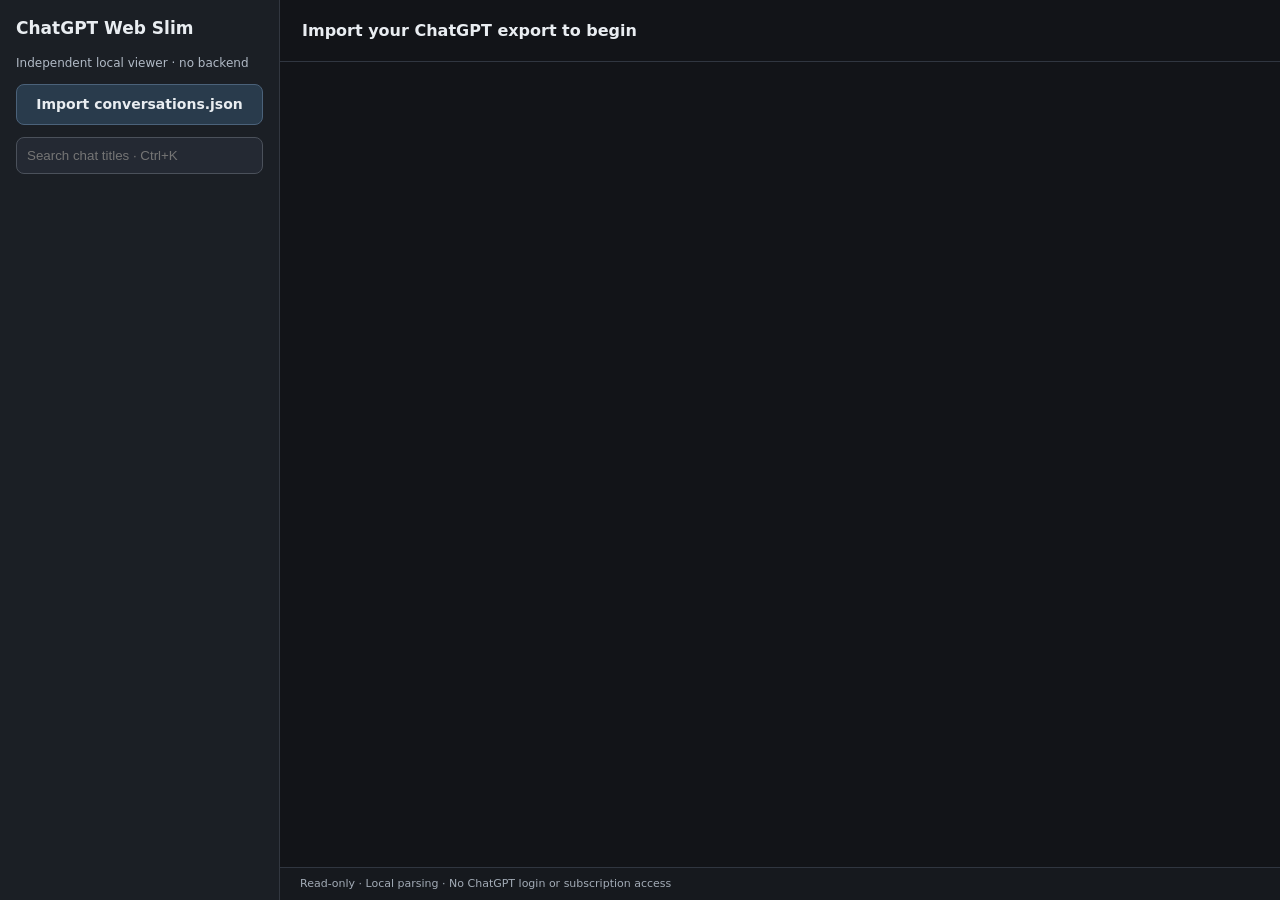
<file: client/index.html>
<!doctype html>
<html lang="en">
<head>
 <meta charset="utf-8"><meta name="viewport" content="width=device-width,initial-scale=1"><meta name="referrer" content="no-referrer">
 <meta http-equiv="Content-Security-Policy" content="default-src 'self'; script-src 'self'; worker-src 'self'; style-src 'self'; connect-src 'none'; img-src 'self' data:; object-src 'none'; base-uri 'none'; form-action 'none'">
 <title>Web Slim — Local Viewer</title><link rel="stylesheet" href="./styles.css"><script type="module" src="./app.mjs"></script>
</head>
<body>
<div class="shell">
 <aside class="sidebar">
  <h1>ChatGPT Web Slim</h1><p class="sub">Independent local viewer · no backend</p>
  <label class="file-button">Import conversations.json<input id="file" type="file" accept=".json,application/json"></label>
  <input id="search" type="search" placeholder="Search chat titles · Ctrl+K" aria-label="Search chat titles">
  <div id="status" role="status"></div>
  <nav id="conversation-list" aria-label="Conversation history"></nav>
 </aside>
 <main class="main">
  <header class="header"><h2 id="chat-title"></h2><span id="message-count"></span></header>
  <div class="chat-column">
   <button id="earlier" class="earlier" type="button" hidden>Load earlier messages</button>
   <section id="messages" aria-label="Conversation messages" tabindex="0"></section>
  </div>
  <footer class="disclaimer">Read-only · Local parsing · No ChatGPT login or subscription access</footer>
 </main>
</div>
</body></html>
</file>
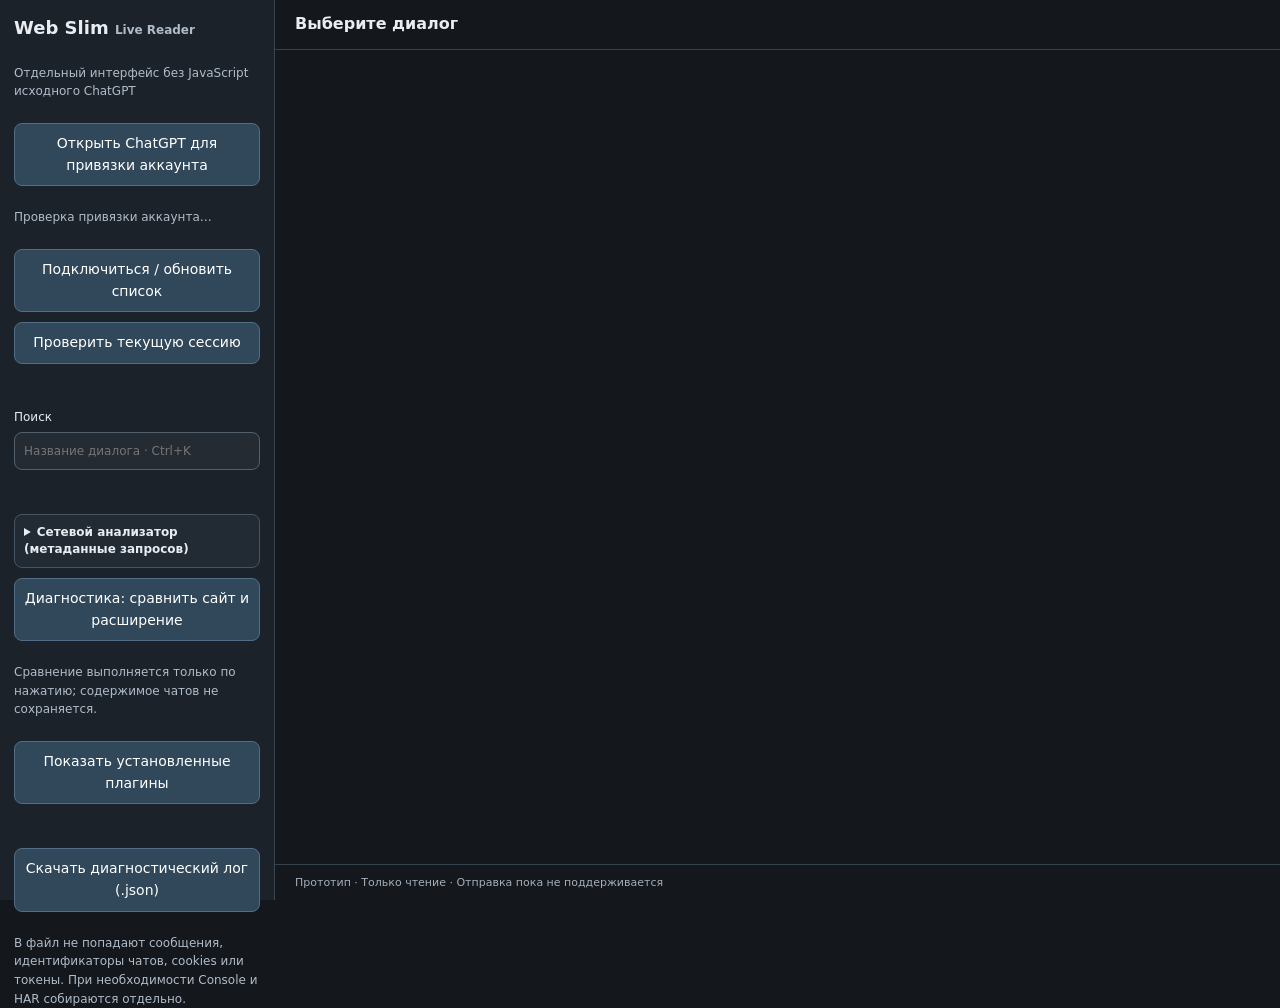
<file: live/index.html>
<!doctype html>
<html lang="ru"><head>
<meta charset="utf-8"><meta name="viewport" content="width=device-width,initial-scale=1">
<meta name="referrer" content="no-referrer"><title>Web Slim — Live Reader</title>
<link rel="stylesheet" href="style.css"><script type="module" src="app.mjs"></script>
</head><body><div class="shell"><aside class="sidebar">
<h1>Web Slim <small>Live Reader</small></h1>
<p>Отдельный интерфейс без JavaScript исходного ChatGPT</p>
<button id="open-original" type="button">Открыть ChatGPT для привязки аккаунта</button>
<p id="account-status" aria-live="polite">Проверка привязки аккаунта…</p>
<button id="connect" type="button">Подключиться / обновить список</button>
<button id="check-session" type="button">Проверить текущую сессию</button>
<p id="session-info" aria-live="polite"></p>
<label>Поиск<input id="search" type="search" placeholder="Название диалога · Ctrl+K"></label>
<p id="status" role="status" aria-live="polite">Запросов пока не было.</p>
<details id="network-panel" class="network-panel">
 <summary>Сетевой анализатор (метаданные запросов)</summary>
 <p class="audit-note">Запись только по команде. Фиксируются имена заголовков, названия параметров URL и HTTP-статусы — не значения, переписки или токены.</p>
 <label for="network-tab">Вкладка обычного ChatGPT</label>
 <select id="network-tab" aria-label="Выберите вкладку ChatGPT"></select>
 <button id="network-refresh-tabs" type="button">Обновить вкладки</button>
 <div class="audit-actions">
  <button id="network-start" type="button">Начать запись</button>
  <button id="network-stop" type="button" disabled>Остановить</button>
  <button id="network-download" type="button" disabled>Скачать отчёт</button>
  <button id="network-clear" type="button">Очистить</button>
 </div>
 <p id="network-status" role="status">Мониторинг выключен.</p>
 <pre id="network-summary" aria-live="polite"></pre>
</details>
<button id="compare" type="button">Диагностика: сравнить сайт и расширение</button>
<p id="compare-result" aria-live="polite">Сравнение выполняется только по нажатию; содержимое чатов не сохраняется.</p>
<button id="plugins" type="button">Показать установленные плагины</button>
<p id="plugin-summary"></p>
<button id="export-logs" type="button">Скачать диагностический лог (.json)</button>
<p class="log-notice">В файл не попадают сообщения, идентификаторы чатов, cookies или токены. При необходимости Console и HAR собираются отдельно.</p>
<nav id="conversations" aria-label="Диалоги"></nav>
<button id="more" type="button" hidden>Загрузить ещё 20 диалогов</button>
</aside><main class="main">
<header><h2 id="title">Выберите диалог</h2><span id="count"></span></header>
<button id="older" type="button" hidden>Загрузить старые сообщения</button>
<section id="messages" tabindex="0" aria-label="Сообщения"></section>
<footer>Прототип · Только чтение · Отправка пока не поддерживается</footer>
</main></div></body></html>
</file>
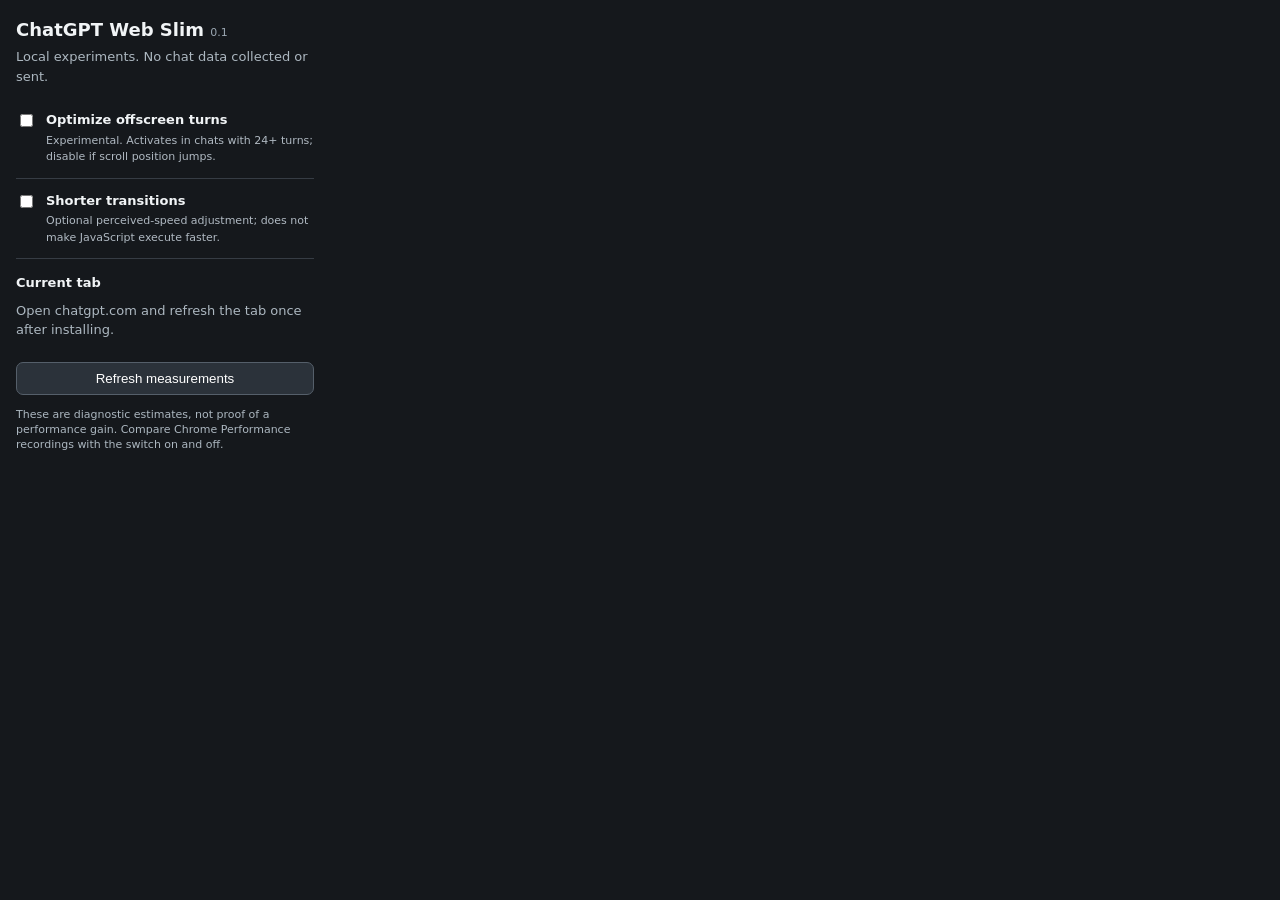
<file: popup.html>
<!doctype html>
<html lang="en">
<head>
  <meta charset="utf-8">
  <meta name="viewport" content="width=device-width,initial-scale=1">
  <title>ChatGPT Web Slim</title>
  <link rel="stylesheet" href="popup.css">
  <script src="popup.js" defer></script>
</head>
<body>
  <main>
    <h1>ChatGPT Web Slim <small>0.1</small></h1>
    <p class="muted">Local experiments. No chat data collected or sent.</p>
    <label class="toggle">
      <input type="checkbox" id="offscreenRendering">
      <span><strong>Optimize offscreen turns</strong><small>Experimental. Activates in chats with 24+ turns; disable if scroll position jumps.</small></span>
    </label>
    <label class="toggle">
      <input type="checkbox" id="shorterTransitions">
      <span><strong>Shorter transitions</strong><small>Optional perceived-speed adjustment; does not make JavaScript execute faster.</small></span>
    </label>
    <section aria-live="polite">
      <h2>Current tab</h2>
      <p id="status" class="muted">Connecting…</p>
      <dl id="stats" hidden>
        <dt>Conversation turns</dt><dd id="turns">—</dd>
        <dt>Offscreen contained</dt><dd id="contained">—</dd>
        <dt>Long tasks (50ms+)</dt><dd id="longTasks">—</dd>
        <dt>Blocking time over 50ms</dt><dd id="blocking">—</dd>
        <dt>Resource entries</dt><dd id="resources">—</dd>
        <dt>Likely cached resources</dt><dd id="cached">—</dd>
        <dt>DOMContentLoaded</dt><dd id="dcl">—</dd>
        <dt>Load event</dt><dd id="load">—</dd>
      </dl>
      <button type="button" id="refresh">Refresh measurements</button>
    </section>
    <p class="foot">These are diagnostic estimates, not proof of a performance gain. Compare Chrome Performance recordings with the switch on and off.</p>
  </main>
</body>
</html>
</file>
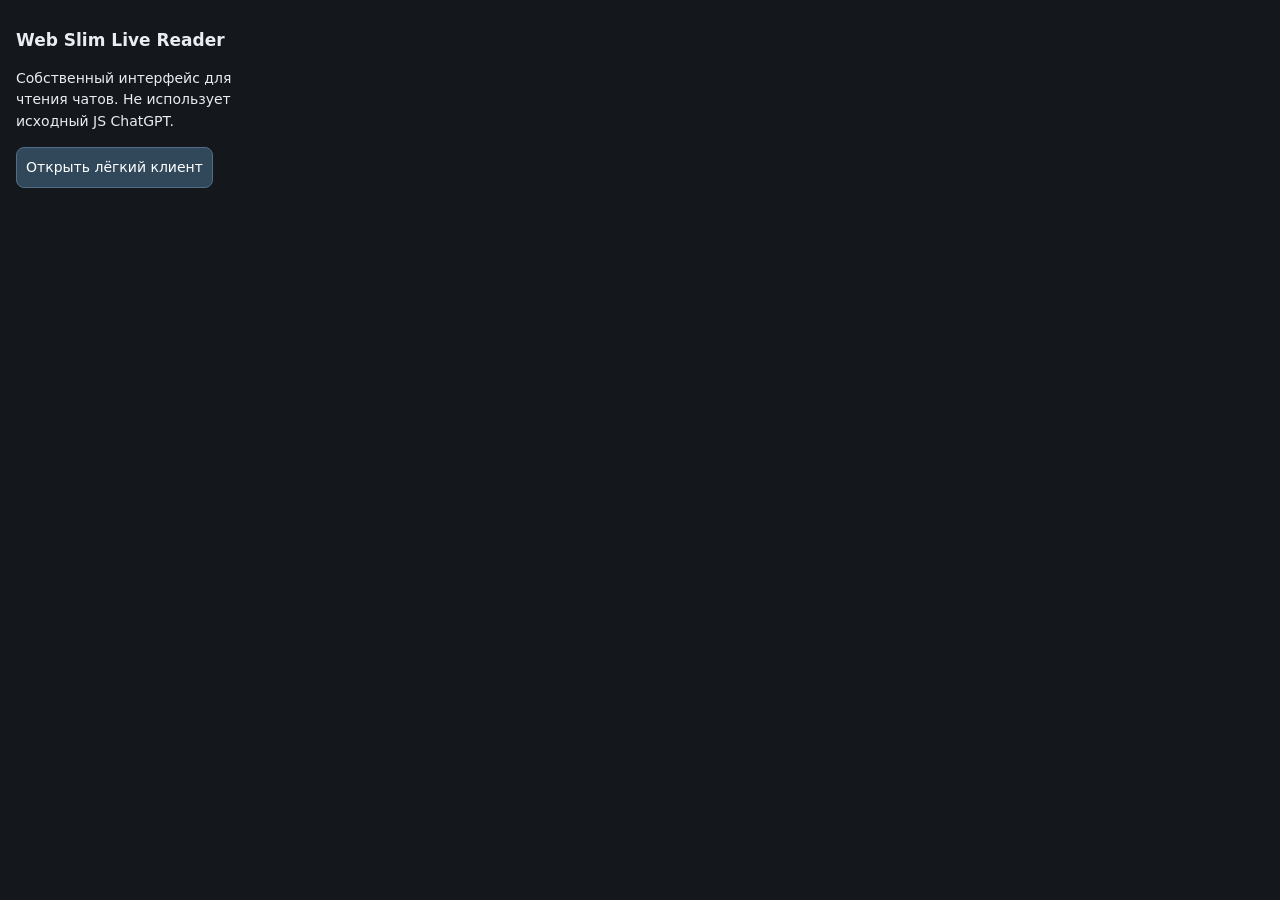
<file: live/launch.html>
<!doctype html><html lang="ru"><head><meta charset="utf-8"><link rel="stylesheet" href="style.css"><script defer src="launch.js"></script><title>Web Slim</title></head><body class="popup"><h1>Web Slim Live Reader</h1><p>Собственный интерфейс для чтения чатов. Не использует исходный JS ChatGPT.</p><button id="launch" type="button">Открыть лёгкий клиент</button></body></html>
</file>
<file: client/styles.css>
:root{font:14px/1.5 system-ui,-apple-system,Segoe UI,Roboto,sans-serif;color-scheme:dark;background:#121418;color:#e9edf1}
*{box-sizing:border-box}body{margin:0;height:100vh;height:100dvh}
.shell{display:grid;grid-template-columns:minmax(220px,280px) minmax(0,1fr);height:100%}
.sidebar{min-height:0;display:flex;flex-direction:column;background:#1b1f25;border-right:1px solid #323740;padding:16px;gap:12px}
h1{font-size:17px;margin:0}.sub{font-size:12px;color:#b1bac6;margin:0}
.file-button{display:block;border:1px solid #4b627a;padding:9px 12px;border-radius:8px;cursor:pointer;background:#293b4c;font-weight:600;text-align:center}
.file-button input{position:absolute;width:1px;height:1px;opacity:0}
#search{width:100%;padding:10px;background:#242933;color:#fff;border:1px solid #4b515b;border-radius:8px}
#status{font-size:12px;color:#aeb6c0;min-height:1.2em}.error{color:#ff9e9e!important}
#conversation-list{overflow:auto;min-height:0;display:flex;flex-direction:column;gap:3px;flex:1}
.chat-item{width:100%;border:0;border-radius:8px;background:transparent;color:#e9edf1;text-align:left;padding:10px 9px;white-space:nowrap;overflow:hidden;text-overflow:ellipsis;cursor:pointer}
.chat-item:hover{background:#303640}.chat-item.active{background:#394554}
.main{min-height:0;display:flex;flex-direction:column}
.header{border-bottom:1px solid #303640;min-height:62px;padding:12px 22px;display:flex;align-items:center;justify-content:space-between;gap:12px}
h2{font-size:16px;font-weight:650;margin:0;overflow:hidden;text-overflow:ellipsis;white-space:nowrap}
#message-count{color:#a8b2bb;font-size:12px;white-space:nowrap}
.chat-column{position:relative;flex:1;min-height:0;display:flex;flex-direction:column;align-items:stretch}
.earlier{border:1px solid #4d5661;padding:8px 12px;background:#2b323a;color:#fff;border-radius:8px;cursor:pointer;align-self:center;margin:12px}
.earlier[hidden]{display:none}
#messages{flex:1;min-height:0;overflow:auto;overflow-anchor:auto;padding:14px max(24px,calc((100vw - 1050px)/2));scroll-behavior:auto;overscroll-behavior:contain}
.message{margin:16px 0 24px;max-width:760px}
.message-role{font-size:12px;font-weight:700;color:#aebccc;margin-bottom:5px}
.message.user{margin-left:auto;background:#29313b;border:1px solid #384352;border-radius:14px;padding:13px 16px;max-width:min(680px,94%)}
.message-body{white-space:pre-wrap;overflow-wrap:anywhere;line-height:1.65;font-size:14px}
.disclaimer{color:#a2abb6;font-size:11px;border-top:1px solid #303640;padding:8px 20px;background:#16191e}
button:focus-visible,input:focus-visible,.file-button:focus-within{outline:2px solid #96caff;outline-offset:2px}
@media(max-width:680px){.shell{grid-template-columns:160px minmax(0,1fr)}.sidebar{padding:10px;gap:9px}.header{padding:10px}#messages{padding:12px}.message-body{font-size:13px}.chat-item{padding:9px 5px}}
</file>
<file: live/style.css>
:root{font:14px/1.55 system-ui,Segoe UI,sans-serif;color-scheme:dark;background:#14171b;color:#e9edf2}
*{box-sizing:border-box}body{margin:0;height:100dvh}button,input{font:inherit}
button{background:#31485b;border:1px solid #526d85;border-radius:8px;padding:9px;color:#fff;cursor:pointer}
button:disabled{opacity:.5;cursor:default}button:hover:not(:disabled){background:#3f5970}
input{background:#252b32;color:#fff;padding:9px;width:100%;border:1px solid #52606e;border-radius:8px}
.shell{height:100%;display:grid;grid-template-columns:275px minmax(0,1fr)}
.sidebar{background:#1c2229;border-right:1px solid #3a4550;display:flex;flex-direction:column;gap:10px;padding:14px;min-height:0}
.sidebar h1{font-size:18px;margin:0}.sidebar small,.sidebar p{font-size:12px;color:#b0bcc9}
.sidebar label{font-size:12px}.sidebar label input{display:block;margin-top:5px}
#status{max-height:70px;overflow:auto}#status.error{color:#ffb2b2}
#conversations{flex:1;overflow:auto;display:flex;flex-direction:column;gap:2px;min-height:0}
.chat{border:0;background:transparent;text-align:left;white-space:nowrap;overflow:hidden;text-overflow:ellipsis}
.chat.active{background:#394a5c}
.main{display:flex;flex-direction:column;min-height:0}
.main header{display:flex;align-items:center;justify-content:space-between;gap:12px;padding:12px 20px;border-bottom:1px solid #34404a}
h2{font-size:16px;margin:0;white-space:nowrap;overflow:hidden;text-overflow:ellipsis}
#count{font-size:12px;color:#a9b6c2}
#older{align-self:center;margin:10px}
#messages{min-height:0;overflow:auto;flex:1;padding:15px max(18px,calc((100vw - 1080px)/2))}
.message{margin:15px 0 22px;max-width:800px}
.message.user{margin-left:auto;background:#29333e;border-radius:13px;padding:12px;max-width:700px}
.role{font-size:12px;font-weight:bold;color:#b6c7db;margin-bottom:5px}
.content{white-space:pre-wrap;overflow-wrap:anywhere;line-height:1.65}
footer{padding:9px 20px;border-top:1px solid #34404a;color:#a5b0bc;font-size:11px}
.popup{width:300px;height:auto;padding:16px}.popup h1{font-size:17px}
[hidden]{display:none!important}
@media(max-width:700px){.shell{grid-template-columns:170px minmax(0,1fr)}.sidebar{padding:9px}#messages{padding:10px}}

/* User-controlled passive network audit; intentionally compact in sidebar. */
.network-panel{border:1px solid #455563;border-radius:8px;padding:9px;background:#222b34}
.network-panel summary{cursor:pointer;font-weight:650;font-size:12px;line-height:1.4}
.network-panel .audit-note{margin:7px 0;color:#b8c7d3;font-size:11px}
.network-panel label{display:block;font-size:11px;margin:8px 0 3px}
#network-tab{display:block;width:100%;background:#222930;color:#ecf0f5;border:1px solid #53606d;border-radius:5px;padding:6px}
#network-refresh-tabs{font-size:11px;padding:5px 8px;margin-top:5px}
.audit-actions{display:grid;grid-template-columns:1fr 1fr;gap:5px;margin-top:8px}
.audit-actions button{font-size:11px;padding:7px 3px}
#network-status{font-size:11px;color:#b9c9d9;overflow-wrap:anywhere}
#network-summary{max-height:120px;overflow:auto;white-space:pre-wrap;overflow-wrap:anywhere;color:#d6e2ec;font-size:11px;margin:0}
</file>
<file: popup.css>
*{box-sizing:border-box}body{width:330px;margin:0;background:#15181c;color:#f1f4f6;font:13px/1.5 system-ui,-apple-system,sans-serif}main{padding:16px}h1{font-size:18px;margin:0 0 4px}h1 small{font-size:11px;color:#9ba7b2;font-weight:500}h2{font-size:13px;margin:14px 0 8px}.muted,.foot{color:#acb7c0}.muted{margin:0 0 12px}.toggle{display:flex;gap:10px;align-items:flex-start;padding:12px 0;border-bottom:1px solid #363c44;cursor:pointer}.toggle input{margin-top:4px;accent-color:#7cbdff}.toggle strong,.toggle small{display:block}.toggle small{color:#b0b9c2;margin-top:3px;font-size:11px}dl{display:grid;grid-template-columns:1fr auto;gap:4px 10px;margin:8px 0}dt{color:#b0b9c2}dd{margin:0;font-variant-numeric:tabular-nums}button{width:100%;border:1px solid #555f6a;border-radius:7px;color:#fff;background:#2b323a;padding:8px;cursor:pointer;margin-top:10px}button:hover{background:#3a444e}button:focus-visible,input:focus-visible{outline:2px solid #b0d8ff;outline-offset:3px}.foot{font-size:11px;line-height:1.4;margin:12px 0 0}

[hidden]{display:none !important}
</file>
